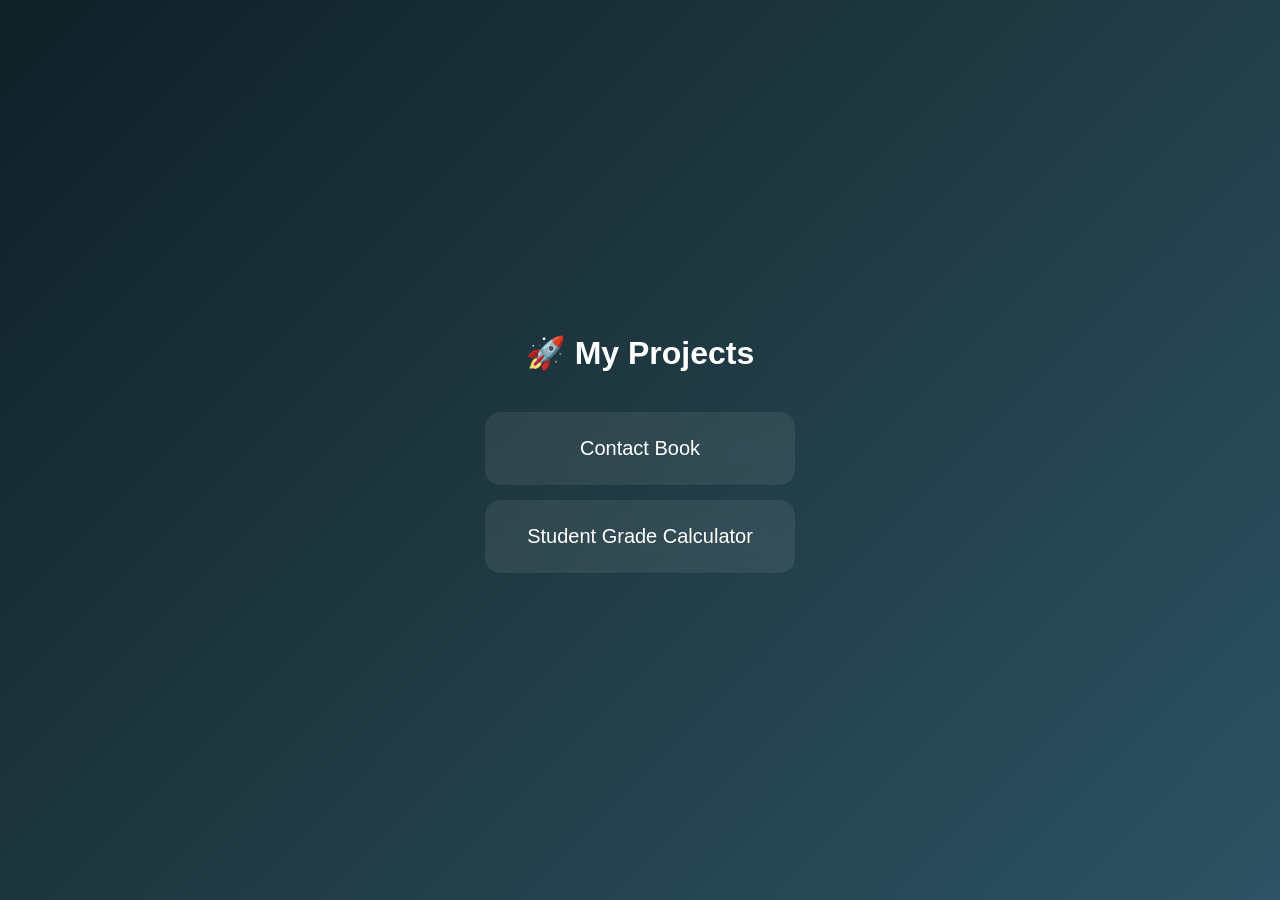
<file: index.html>
<!DOCTYPE html>
<html lang="en">
<head>
<meta charset="UTF-8">
<meta name="viewport" content="width=device-width, initial-scale=1.0">
<title>My Web Projects</title>

<style>

/* Background */
body {
    margin: 0;
    font-family: Arial, sans-serif;
    background: linear-gradient(135deg, #0f2027, #203a43, #2c5364);
    color: white;
    display: flex;
    justify-content: center;
    align-items: center;
    height: 100vh;
}

/* Container */
.container {
    text-align: center;
}

/* Title */
h1 {
    margin-bottom: 40px;
    font-size: 32px;
}

/* Card */
.card {
    background: rgba(255,255,255,0.08);
    backdrop-filter: blur(10px);
    padding: 25px;
    margin: 15px 0;
    border-radius: 15px;
    transition: 0.3s;
    width: 260px;
}

/* Make whole card clickable */
.card a {
    text-decoration: none;
    color: white;
    font-size: 20px;
    display: block;
}

/* Hover effect */
.card:hover {
    transform: translateY(-5px);
    box-shadow: 0 10px 25px rgba(0,255,170,0.5);
}

/* Icons spacing */
.icon {
    font-size: 28px;
    display: block;
    margin-bottom: 10px;
}

</style>
</head>

<body>

<div class="container">

<h1>🚀 My Projects</h1>

<div class="card">
    <a href="contact-book.html">
        Contact Book
    </a>
</div>

<div class="card">
    <a href="StudentGradeCalculator.html">
        
        Student Grade Calculator
    </a>
</div>

</div>

</body>
</html>
</file>
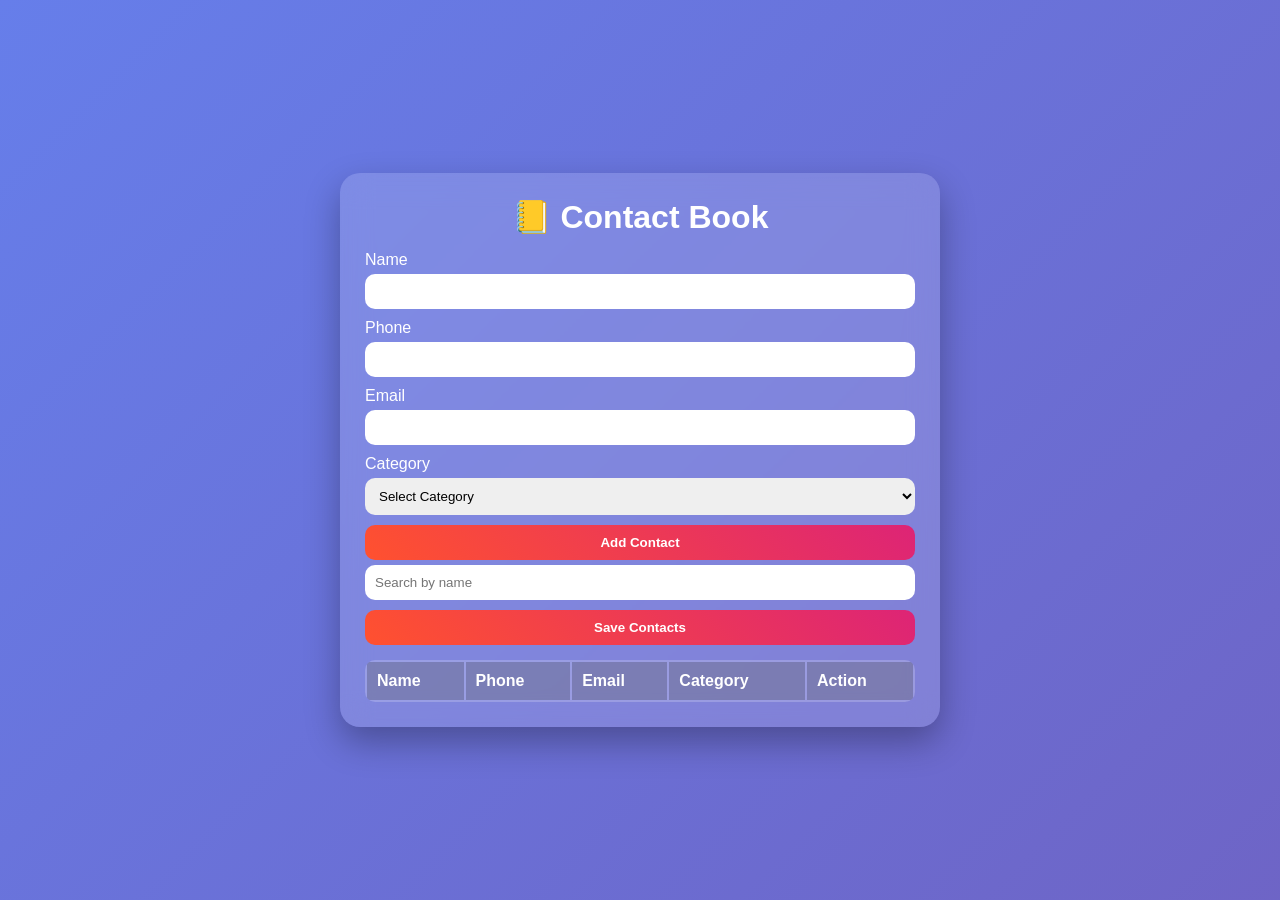
<file: MLSA Project/contact-book/index.html>
<!--
Copilot Prompt:
Create a Contact Book webpage with the following:
- Title "Contact Book"
- Input fields: Name, Phone, Email
- Dropdown for Category (Family, Friends, Work)
- Add Contact button
- Search input to search by name
- Save contacts button
- Table to display contacts
- Columns: Name, Phone, Email, Category, Actions
- Actions include Edit and Delete buttons
- Link external CSS and JavaScript files
- Responsive container layout
-->
<!DOCTYPE html>
<html lang="en">
<head>
<meta charset="UTF-8">
<meta name="viewport" content="width=device-width, initial-scale=1.0">
<title>Contact Book</title>
<style>/*
Copilot Prompt:
Style the Contact Book application:
- Center the container
- Add gradient background
- White card layout
- Styled input fields
- Styled buttons with hover effects
- Styled table with header color
- Rounded corners
- Proper spacing and padding
- Responsive design for mobile
*/
*{
margin:0;
padding:0;
box-sizing:border-box;
font-family:'Segoe UI',sans-serif;
}

body{
height:100vh;
display:flex;
justify-content:center;
align-items:center;
background:linear-gradient(135deg,#667eea,#764ba2,#ff758c);
background-size:400% 400%;
animation:bg 10s ease infinite;
}

@keyframes bg{
0%{background-position:0% 50%;}
50%{background-position:100% 50%;}
100%{background-position:0% 50%;}
}

.container{
width:600px;
background:rgba(255,255,255,0.15);
backdrop-filter:blur(15px);
padding:25px;
border-radius:20px;
box-shadow:0 15px 35px rgba(0,0,0,0.3);
color:white;
}

h1{
text-align:center;
margin-bottom:15px;
}

label{
display:block;
margin-top:10px;
}

input,select{
width:100%;
padding:10px;
margin-top:5px;
border:none;
border-radius:10px;
outline:none;
}

button{
width:100%;
padding:10px;
margin-top:10px;
border:none;
border-radius:10px;
cursor:pointer;
font-weight:bold;
background:linear-gradient(45deg,#ff512f,#dd2476);
color:white;
transition:0.3s;
}

button:hover{
transform:scale(1.05);
}

table{
width:100%;
margin-top:15px;
background:rgba(255,255,255,0.2);
border-radius:10px;
overflow:hidden;
}

th,td{
padding:10px;
text-align:left;
}

th{
background:rgba(0,0,0,0.2);
}

tr:nth-child(even){
background:rgba(255,255,255,0.1);
}</style>
</head>

<body>

<div class="container">
<h1>📒 Contact Book</h1>

<label>Name</label>
<input type="text" id="name">

<label>Phone</label>
<input type="tel" id="phone">

<label>Email</label>
<input type="email" id="email">

<label>Category</label>
<select id="category">
<option value="">Select Category</option>
<option>Family</option>
<option>Friends</option>
<option>Work</option>
</select>

<button id="addContactBtn">Add Contact</button>

<input type="text" id="searchInput" placeholder="Search by name">

<button id="saveContactsBtn">Save Contacts</button>

<table>
<thead>
<tr>
<th>Name</th>
<th>Phone</th>
<th>Email</th>
<th>Category</th>
<th>Action</th>
</tr>
</thead>

<tbody id="contactTableBody"></tbody>
</table>

</div>

<script>/*
Copilot Prompt:
Create JavaScript logic for Contact Book:
- Store contacts in an array
- Add contact (name, phone, email, category)
- Display contacts in table
- Edit contact functionality
- Delete contact functionality
- Search contact by name
- Save contacts to file using Blob
- Clear input fields after adding
- Use functions:
    addContact()
    displayContacts()
    editContact(index)
    deleteContact(index)
    searchContact()
    saveContacts()
*/
let contacts = [];

document.getElementById("addContactBtn").addEventListener("click", addContact);
document.getElementById("saveContactsBtn").addEventListener("click", saveContacts);
document.getElementById("searchInput").addEventListener("keyup", searchContact);

function addContact(){

let name = document.getElementById("name").value.trim();
let phone = document.getElementById("phone").value.trim();
let email = document.getElementById("email").value.trim();
let category = document.getElementById("category").value;

if(!name || !phone || !email || !category){
alert("Fill all fields");
return;
}

contacts.push({name,phone,email,category});
displayContacts();

document.getElementById("name").value="";
document.getElementById("phone").value="";
document.getElementById("email").value="";
document.getElementById("category").value="";
}

function displayContacts(){

let body = document.getElementById("contactTableBody");
body.innerHTML="";

contacts.forEach((c,index)=>{

body.innerHTML += `
<tr>
<td>${c.name}</td>
<td>${c.phone}</td>
<td>${c.email}</td>
<td>${c.category}</td>
<td>
<button onclick="editContact(${index})">Edit</button>
<button onclick="deleteContact(${index})">Delete</button>
</td>
</tr>
`;
});
}

function editContact(index){

let c = contacts[index];

document.getElementById("name").value = c.name;
document.getElementById("phone").value = c.phone;
document.getElementById("email").value = c.email;
document.getElementById("category").value = c.category;

contacts.splice(index,1);
displayContacts();
}

function deleteContact(index){
contacts.splice(index,1);
displayContacts();
}

function searchContact(){

let search = document.getElementById("searchInput").value.toLowerCase();

let rows = document.querySelectorAll("#contactTableBody tr");

rows.forEach(row=>{
let name = row.children[0].textContent.toLowerCase();
row.style.display = name.includes(search) ? "" : "none";
});
}

function saveContacts(){

let data = JSON.stringify(contacts,null,2);

let blob = new Blob([data],{type:"text/plain"});

let link = document.createElement("a");
link.href = URL.createObjectURL(blob);
link.download = "contacts.txt";
link.click();
}</script>

</body>
</html>
</file>
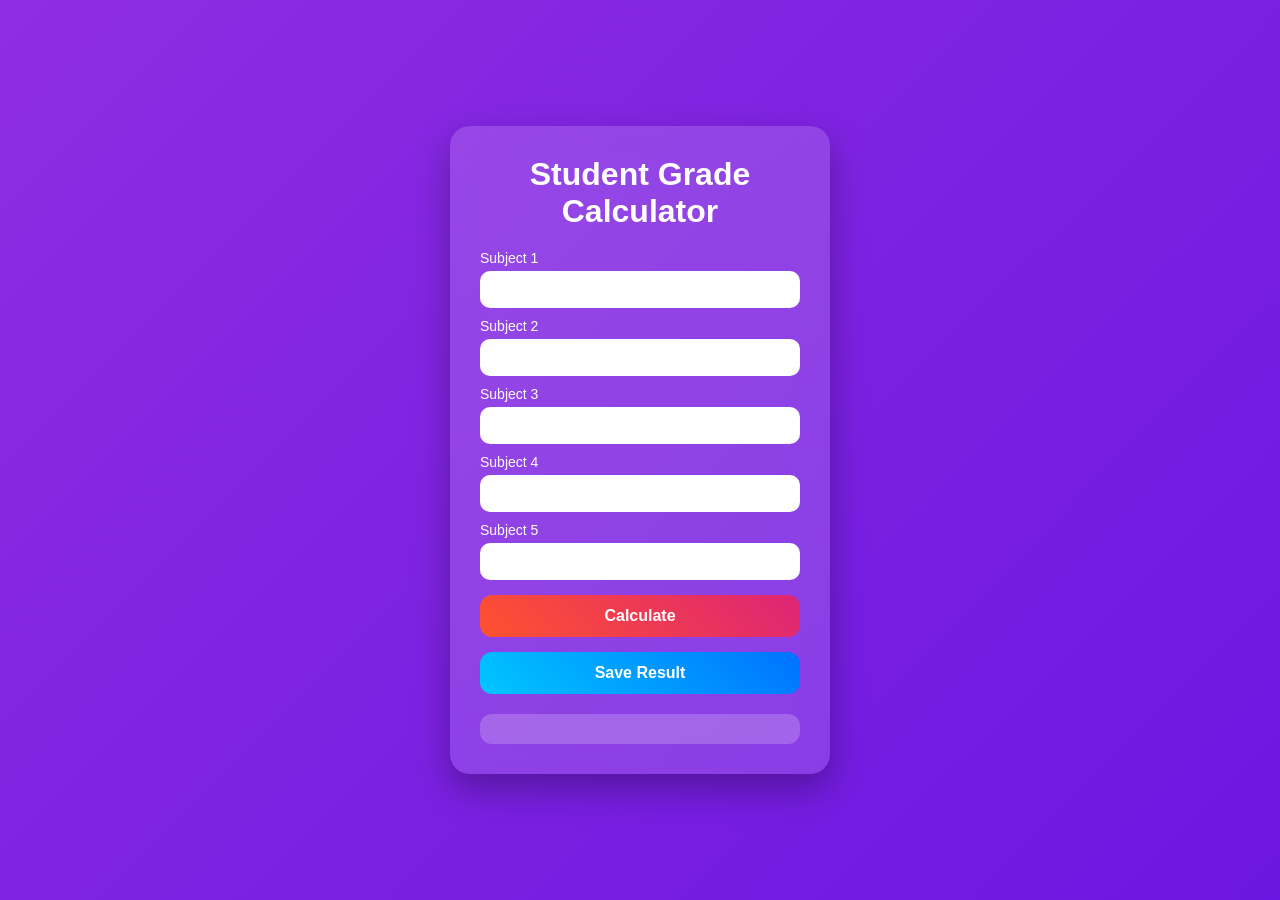
<file: MLSA Project/StudentGradeCalculator/index.html>
<!--
Copilot Prompt:
Create a Student Grade Calculator UI using HTML.
Requirements:
- Title "Student Grade Calculator"
- Input fields for 5 subjects marks
- Buttons for Calculate and Save Result
- Display area for result
- Link external CSS file
- Link external JavaScript file
- Use semantic labels for each subject
- Layout should be centered in container
-->
<!DOCTYPE html>
<html lang="en">
<head>
<meta charset="UTF-8">
<meta name="viewport" content="width=device-width, initial-scale=1.0">
<title>Student Grade Calculator</title>
<style>/* 
Copilot Prompt:
Style the Student Grade Calculator page.
Requirements:
- Center the calculator container
- Light background color for body
- White card container with padding
- Rounded corners
- Styled buttons
- Proper spacing between inputs
- Clean student-friendly UI
- Responsive layout */

* {
    margin:0;
    padding:0;
    box-sizing:border-box;
    font-family: 'Segoe UI', sans-serif;
}

body {
    height:100vh;
    display:flex;
    justify-content:center;
    align-items:center;
    background: linear-gradient(135deg,#8e2de2,#4a00e0,#00c6ff);
    background-size: 400% 400%;
    animation: gradientBG 10s ease infinite;
}

@keyframes gradientBG {
    0% {background-position:0% 50%;}
    50% {background-position:100% 50%;}
    100% {background-position:0% 50%;}
}

.calculator-container {
    background: rgba(255,255,255,0.15);
    backdrop-filter: blur(15px);
    padding:30px;
    width:380px;
    border-radius:20px;
    box-shadow:0 15px 35px rgba(0,0,0,0.3);
    color:white;
}

h1 {
    text-align:center;
    margin-bottom:20px;
    font-weight:600;
}

label {
    display:block;
    margin-top:10px;
    font-size:14px;
}

input {
    width:100%;
    padding:10px;
    border:none;
    border-radius:10px;
    margin-top:5px;
    outline:none;
    font-size:15px;
}

input:focus {
    box-shadow:0 0 10px rgba(255,255,255,0.7);
}

button {
    width:100%;
    padding:12px;
    border:none;
    border-radius:12px;
    margin-top:15px;
    font-size:16px;
    font-weight:bold;
    cursor:pointer;
    transition:0.3s;
}

#calculateBtn {
    background: linear-gradient(45deg,#ff512f,#dd2476);
    color:white;
}

#calculateBtn:hover {
    transform: scale(1.05);
    box-shadow:0 5px 15px rgba(0,0,0,0.3);
}

#saveBtn {
    background: linear-gradient(45deg,#00c6ff,#0072ff);
    color:white;
}

#saveBtn:hover {
    transform: scale(1.05);
    box-shadow:0 5px 15px rgba(0,0,0,0.3);
}

.result {
    margin-top:20px;
    padding:15px;
    background: rgba(255,255,255,0.2);
    border-radius:12px;
    font-size:15px;
    line-height:1.6;
}</style>
</head>

<body>

<div class="calculator-container">
<h1>Student Grade Calculator</h1>

<form id="gradeForm">

<label>Subject 1</label>
<input type="number" id="subject1" required>

<label>Subject 2</label>
<input type="number" id="subject2" required>

<label>Subject 3</label>
<input type="number" id="subject3" required>

<label>Subject 4</label>
<input type="number" id="subject4" required>

<label>Subject 5</label>
<input type="number" id="subject5" required>

<button type="button" id="calculateBtn">Calculate</button>
<button type="button" id="saveBtn">Save Result</button>

</form>

<div id="result" class="result">
<p id="total"></p>
<p id="average"></p>
<p id="grade"></p>
<p id="status"></p>
<p id="highest"></p>
<p id="lowest"></p>
</div>

</div>

<script>/*
Copilot Prompt:
Create JavaScript for Student Grade Calculator.
Requirements:
- Read marks from 5 input fields
- Store marks in array
- Calculate total and average
- Assign grade letter (A, B, C, F)
- Determine Pass/Fail status
- Find highest and lowest marks
- Display results in HTML
- Create function to save results to text file
- Use separate functions:
    calculateGrade()
    saveResult()
*/
// Function to calculate grade and other details
function calculateGrade() {

    const marks = [];

    for (let i = 1; i <= 5; i++) {
        const mark = parseFloat(document.getElementById(`subject${i}`).value);

        if (isNaN(mark) || mark < 0 || mark > 100) {
            alert(`Please enter valid marks (0-100) for Subject ${i}`);
            return;
        }

        marks.push(mark);
    }

    const total = marks.reduce((a, b) => a + b, 0);
    const average = total / marks.length;

    let grade;
    if (average >= 90) grade = "A";
    else if (average >= 80) grade = "B";
    else if (average >= 60) grade = "C";
    else grade = "F";

    const status = average >= 40 ? "Pass" : "Fail";

    const highest = Math.max(...marks);
    const lowest = Math.min(...marks);

    document.getElementById('total').textContent = `Total: ${total}`;
    document.getElementById('average').textContent = `Average: ${average.toFixed(2)}`;
    document.getElementById('grade').textContent = `Grade: ${grade}`;
    document.getElementById('status').textContent = `Status: ${status}`;
    document.getElementById('highest').textContent = `Highest: ${highest}`;
    document.getElementById('lowest').textContent = `Lowest: ${lowest}`;
}


// Save result
function saveResult() {

    const result = document.getElementById("result").innerText;

    const blob = new Blob([result], { type: "text/plain" });

    const link = document.createElement("a");
    link.href = URL.createObjectURL(blob);
    link.download = "Student_Result.txt";

    link.click();
}

document.getElementById('calculateBtn').addEventListener('click', calculateGrade);
document.getElementById('saveBtn').addEventListener('click', saveResult);</script>
</body>
</html>
</file>
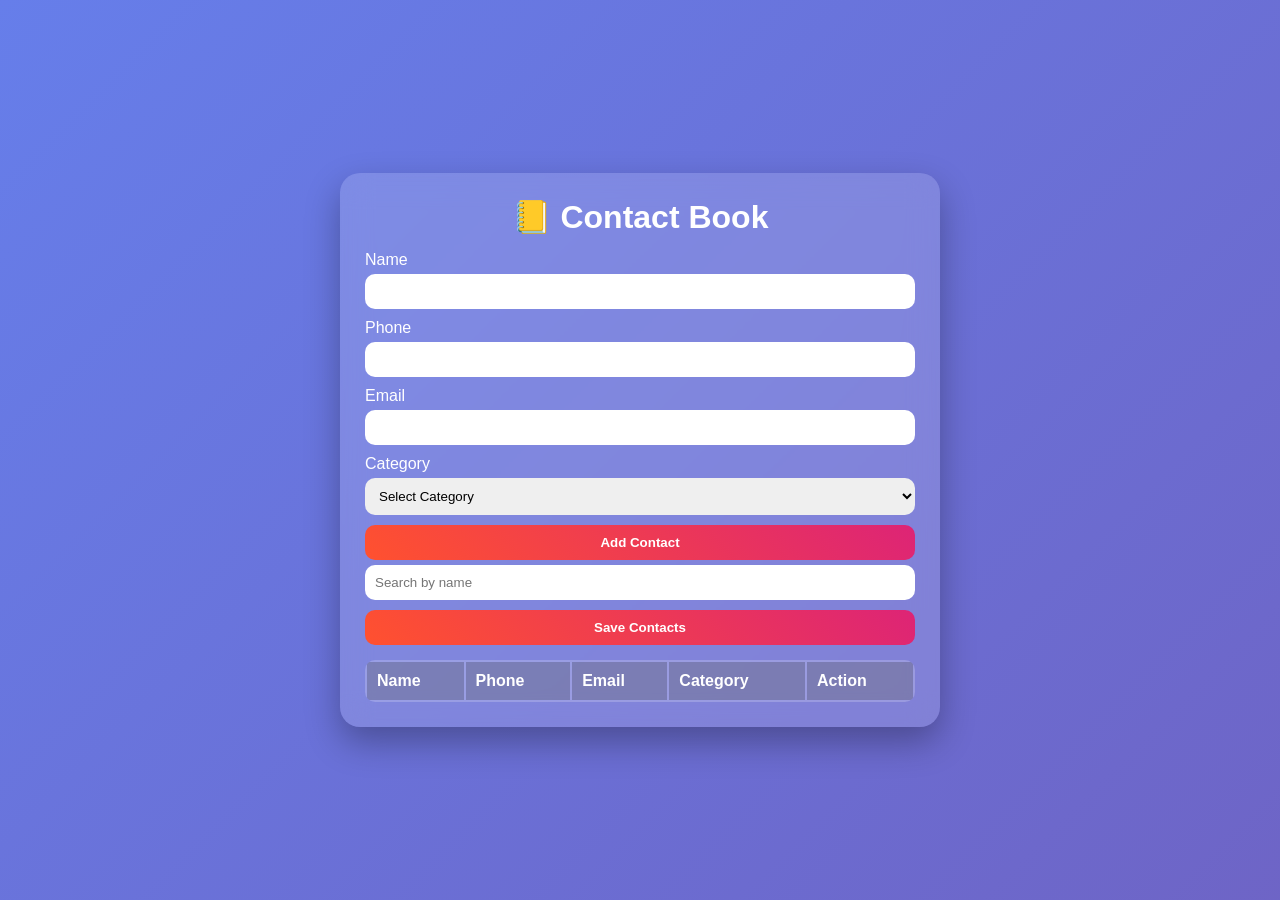
<file: contact-book.html>
<!--
Copilot Prompt:
Create a Contact Book webpage with the following:
- Title "Contact Book"
- Input fields: Name, Phone, Email
- Dropdown for Category (Family, Friends, Work)
- Add Contact button
- Search input to search by name
- Save contacts button
- Table to display contacts
- Columns: Name, Phone, Email, Category, Actions
- Actions include Edit and Delete buttons
- Link external CSS and JavaScript files
- Responsive container layout
-->
<!DOCTYPE html>
<html lang="en">
<head>
<meta charset="UTF-8">
<meta name="viewport" content="width=device-width, initial-scale=1.0">
<title>Contact Book</title>
<style>/*
Copilot Prompt:
Style the Contact Book application:
- Center the container
- Add gradient background
- White card layout
- Styled input fields
- Styled buttons with hover effects
- Styled table with header color
- Rounded corners
- Proper spacing and padding
- Responsive design for mobile
*/
*{
margin:0;
padding:0;
box-sizing:border-box;
font-family:'Segoe UI',sans-serif;
}

body{
height:100vh;
display:flex;
justify-content:center;
align-items:center;
background:linear-gradient(135deg,#667eea,#764ba2,#ff758c);
background-size:400% 400%;
animation:bg 10s ease infinite;
}

@keyframes bg{
0%{background-position:0% 50%;}
50%{background-position:100% 50%;}
100%{background-position:0% 50%;}
}

.container{
width:600px;
background:rgba(255,255,255,0.15);
backdrop-filter:blur(15px);
padding:25px;
border-radius:20px;
box-shadow:0 15px 35px rgba(0,0,0,0.3);
color:white;
}

h1{
text-align:center;
margin-bottom:15px;
}

label{
display:block;
margin-top:10px;
}

input,select{
width:100%;
padding:10px;
margin-top:5px;
border:none;
border-radius:10px;
outline:none;
}

button{
width:100%;
padding:10px;
margin-top:10px;
border:none;
border-radius:10px;
cursor:pointer;
font-weight:bold;
background:linear-gradient(45deg,#ff512f,#dd2476);
color:white;
transition:0.3s;
}

button:hover{
transform:scale(1.05);
}

table{
width:100%;
margin-top:15px;
background:rgba(255,255,255,0.2);
border-radius:10px;
overflow:hidden;
}

th,td{
padding:10px;
text-align:left;
}

th{
background:rgba(0,0,0,0.2);
}

tr:nth-child(even){
background:rgba(255,255,255,0.1);
}</style>
</head>

<body>

<div class="container">
<h1>📒 Contact Book</h1>

<label>Name</label>
<input type="text" id="name">

<label>Phone</label>
<input type="tel" id="phone">

<label>Email</label>
<input type="email" id="email">

<label>Category</label>
<select id="category">
<option value="">Select Category</option>
<option>Family</option>
<option>Friends</option>
<option>Work</option>
</select>

<button id="addContactBtn">Add Contact</button>

<input type="text" id="searchInput" placeholder="Search by name">

<button id="saveContactsBtn">Save Contacts</button>

<table>
<thead>
<tr>
<th>Name</th>
<th>Phone</th>
<th>Email</th>
<th>Category</th>
<th>Action</th>
</tr>
</thead>

<tbody id="contactTableBody"></tbody>
</table>

</div>

<script>/*
Copilot Prompt:
Create JavaScript logic for Contact Book:
- Store contacts in an array
- Add contact (name, phone, email, category)
- Display contacts in table
- Edit contact functionality
- Delete contact functionality
- Search contact by name
- Save contacts to file using Blob
- Clear input fields after adding
- Use functions:
    addContact()
    displayContacts()
    editContact(index)
    deleteContact(index)
    searchContact()
    saveContacts()
*/
let contacts = [];

document.getElementById("addContactBtn").addEventListener("click", addContact);
document.getElementById("saveContactsBtn").addEventListener("click", saveContacts);
document.getElementById("searchInput").addEventListener("keyup", searchContact);

function addContact(){

let name = document.getElementById("name").value.trim();
let phone = document.getElementById("phone").value.trim();
let email = document.getElementById("email").value.trim();
let category = document.getElementById("category").value;

if(!name || !phone || !email || !category){
alert("Fill all fields");
return;
}

contacts.push({name,phone,email,category});
displayContacts();

document.getElementById("name").value="";
document.getElementById("phone").value="";
document.getElementById("email").value="";
document.getElementById("category").value="";
}

function displayContacts(){

let body = document.getElementById("contactTableBody");
body.innerHTML="";

contacts.forEach((c,index)=>{

body.innerHTML += `
<tr>
<td>${c.name}</td>
<td>${c.phone}</td>
<td>${c.email}</td>
<td>${c.category}</td>
<td>
<button onclick="editContact(${index})">Edit</button>
<button onclick="deleteContact(${index})">Delete</button>
</td>
</tr>
`;
});
}

function editContact(index){

let c = contacts[index];

document.getElementById("name").value = c.name;
document.getElementById("phone").value = c.phone;
document.getElementById("email").value = c.email;
document.getElementById("category").value = c.category;

contacts.splice(index,1);
displayContacts();
}

function deleteContact(index){
contacts.splice(index,1);
displayContacts();
}

function searchContact(){

let search = document.getElementById("searchInput").value.toLowerCase();

let rows = document.querySelectorAll("#contactTableBody tr");

rows.forEach(row=>{
let name = row.children[0].textContent.toLowerCase();
row.style.display = name.includes(search) ? "" : "none";
});
}

function saveContacts(){

let data = JSON.stringify(contacts,null,2);

let blob = new Blob([data],{type:"text/plain"});

let link = document.createElement("a");
link.href = URL.createObjectURL(blob);
link.download = "contacts.txt";
link.click();
}</script>

</body>
</html>
</file>
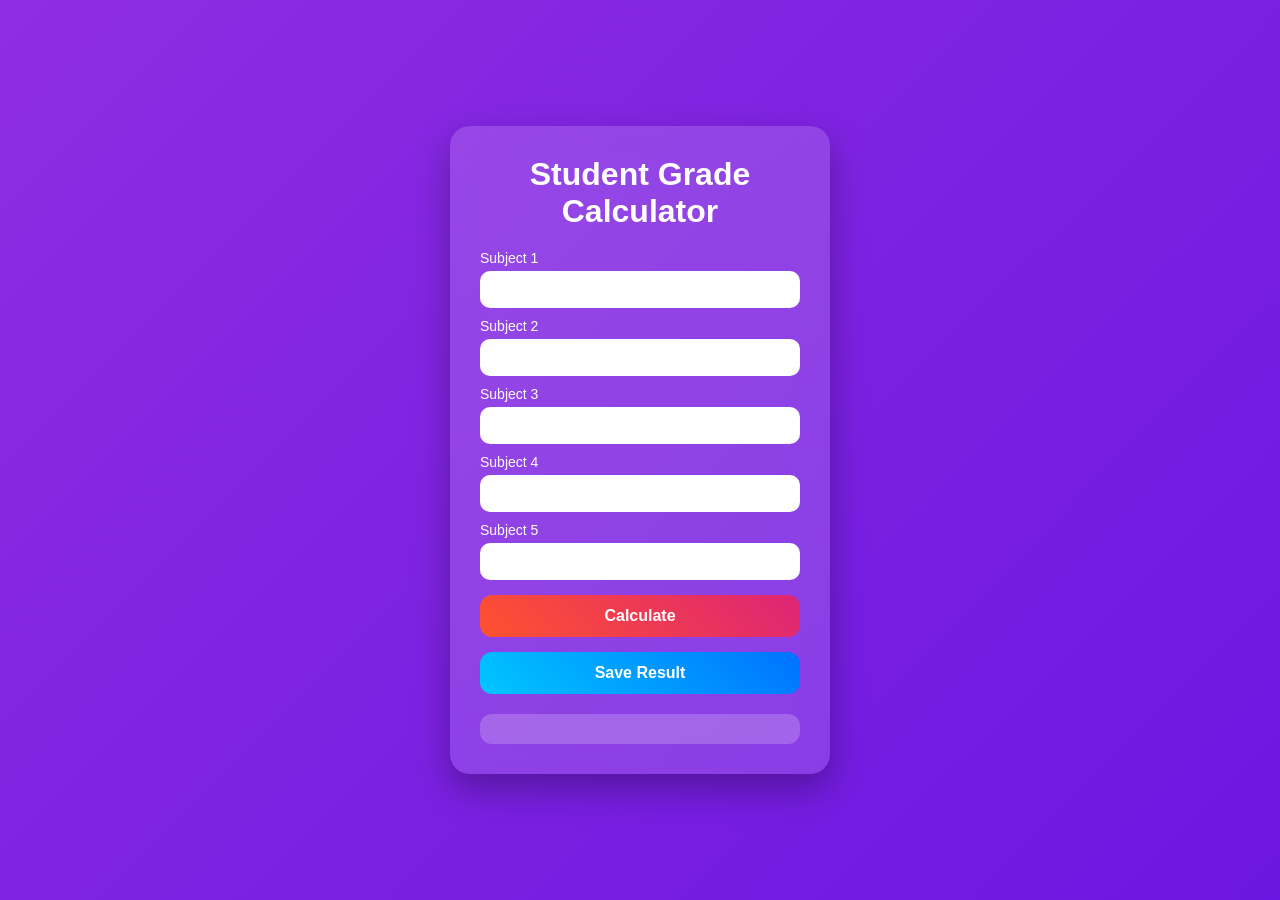
<file: StudentGradeCalculator.html>
<!--
Copilot Prompt:
Create a Student Grade Calculator UI using HTML.
Requirements:
- Title "Student Grade Calculator"
- Input fields for 5 subjects marks
- Buttons for Calculate and Save Result
- Display area for result
- Link external CSS file
- Link external JavaScript file
- Use semantic labels for each subject
- Layout should be centered in container
-->
<!DOCTYPE html>
<html lang="en">
<head>
<meta charset="UTF-8">
<meta name="viewport" content="width=device-width, initial-scale=1.0">
<title>Student Grade Calculator</title>
<style>/* 
Copilot Prompt:
Style the Student Grade Calculator page.
Requirements:
- Center the calculator container
- Light background color for body
- White card container with padding
- Rounded corners
- Styled buttons
- Proper spacing between inputs
- Clean student-friendly UI
- Responsive layout */

* {
    margin:0;
    padding:0;
    box-sizing:border-box;
    font-family: 'Segoe UI', sans-serif;
}

body {
    height:100vh;
    display:flex;
    justify-content:center;
    align-items:center;
    background: linear-gradient(135deg,#8e2de2,#4a00e0,#00c6ff);
    background-size: 400% 400%;
    animation: gradientBG 10s ease infinite;
}

@keyframes gradientBG {
    0% {background-position:0% 50%;}
    50% {background-position:100% 50%;}
    100% {background-position:0% 50%;}
}

.calculator-container {
    background: rgba(255,255,255,0.15);
    backdrop-filter: blur(15px);
    padding:30px;
    width:380px;
    border-radius:20px;
    box-shadow:0 15px 35px rgba(0,0,0,0.3);
    color:white;
}

h1 {
    text-align:center;
    margin-bottom:20px;
    font-weight:600;
}

label {
    display:block;
    margin-top:10px;
    font-size:14px;
}

input {
    width:100%;
    padding:10px;
    border:none;
    border-radius:10px;
    margin-top:5px;
    outline:none;
    font-size:15px;
}

input:focus {
    box-shadow:0 0 10px rgba(255,255,255,0.7);
}

button {
    width:100%;
    padding:12px;
    border:none;
    border-radius:12px;
    margin-top:15px;
    font-size:16px;
    font-weight:bold;
    cursor:pointer;
    transition:0.3s;
}

#calculateBtn {
    background: linear-gradient(45deg,#ff512f,#dd2476);
    color:white;
}

#calculateBtn:hover {
    transform: scale(1.05);
    box-shadow:0 5px 15px rgba(0,0,0,0.3);
}

#saveBtn {
    background: linear-gradient(45deg,#00c6ff,#0072ff);
    color:white;
}

#saveBtn:hover {
    transform: scale(1.05);
    box-shadow:0 5px 15px rgba(0,0,0,0.3);
}

.result {
    margin-top:20px;
    padding:15px;
    background: rgba(255,255,255,0.2);
    border-radius:12px;
    font-size:15px;
    line-height:1.6;
}</style>
</head>

<body>

<div class="calculator-container">
<h1>Student Grade Calculator</h1>

<form id="gradeForm">

<label>Subject 1</label>
<input type="number" id="subject1" required>

<label>Subject 2</label>
<input type="number" id="subject2" required>

<label>Subject 3</label>
<input type="number" id="subject3" required>

<label>Subject 4</label>
<input type="number" id="subject4" required>

<label>Subject 5</label>
<input type="number" id="subject5" required>

<button type="button" id="calculateBtn">Calculate</button>
<button type="button" id="saveBtn">Save Result</button>

</form>

<div id="result" class="result">
<p id="total"></p>
<p id="average"></p>
<p id="grade"></p>
<p id="status"></p>
<p id="highest"></p>
<p id="lowest"></p>
</div>

</div>

<script>/*
Copilot Prompt:
Create JavaScript for Student Grade Calculator.
Requirements:
- Read marks from 5 input fields
- Store marks in array
- Calculate total and average
- Assign grade letter (A, B, C, F)
- Determine Pass/Fail status
- Find highest and lowest marks
- Display results in HTML
- Create function to save results to text file
- Use separate functions:
    calculateGrade()
    saveResult()
*/
// Function to calculate grade and other details
function calculateGrade() {

    const marks = [];

    for (let i = 1; i <= 5; i++) {
        const mark = parseFloat(document.getElementById(`subject${i}`).value);

        if (isNaN(mark) || mark < 0 || mark > 100) {
            alert(`Please enter valid marks (0-100) for Subject ${i}`);
            return;
        }

        marks.push(mark);
    }

    const total = marks.reduce((a, b) => a + b, 0);
    const average = total / marks.length;

    let grade;
    if (average >= 90) grade = "A";
    else if (average >= 80) grade = "B";
    else if (average >= 60) grade = "C";
    else grade = "F";

    const status = average >= 40 ? "Pass" : "Fail";

    const highest = Math.max(...marks);
    const lowest = Math.min(...marks);

    document.getElementById('total').textContent = `Total: ${total}`;
    document.getElementById('average').textContent = `Average: ${average.toFixed(2)}`;
    document.getElementById('grade').textContent = `Grade: ${grade}`;
    document.getElementById('status').textContent = `Status: ${status}`;
    document.getElementById('highest').textContent = `Highest: ${highest}`;
    document.getElementById('lowest').textContent = `Lowest: ${lowest}`;
}


// Save result
function saveResult() {

    const result = document.getElementById("result").innerText;

    const blob = new Blob([result], { type: "text/plain" });

    const link = document.createElement("a");
    link.href = URL.createObjectURL(blob);
    link.download = "Student_Result.txt";

    link.click();
}

document.getElementById('calculateBtn').addEventListener('click', calculateGrade);
document.getElementById('saveBtn').addEventListener('click', saveResult);</script>
</body>
</html>
</file>
